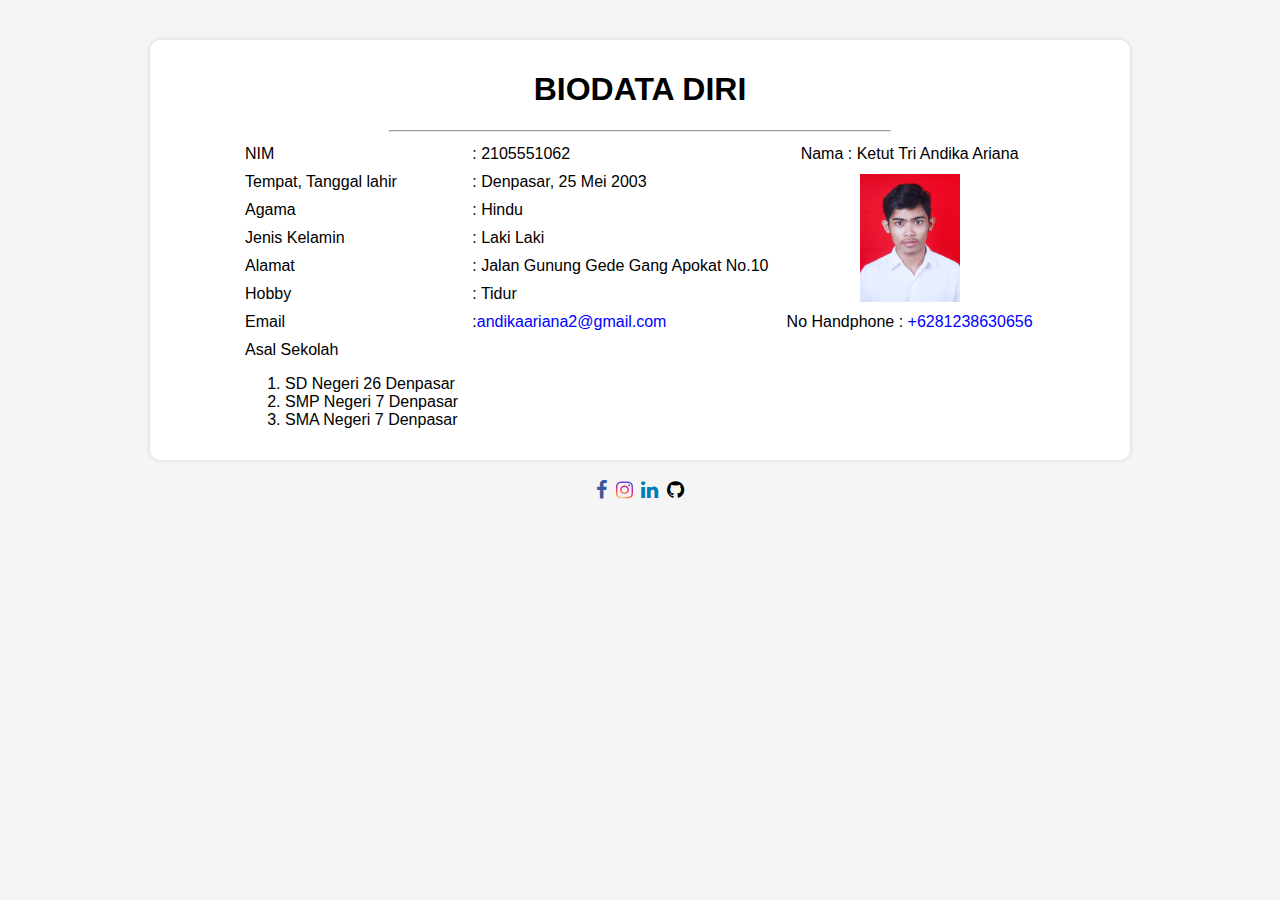
<file: biodata/index.html>
<html lang="en">
  <head>
    <meta charset="UTF-8" />
    <meta http-equiv="X-UA-Compatible" content="IE=edge" />
    <meta name="viewport" content="width=device-width, initial-scale=1.0" />
    <title>Latihan 1 html</title>
    <link rel="stylesheet" href="style.css" />
    <link rel="stylesheet" href="https://cdnjs.cloudflare.com/ajax/libs/font-awesome/4.7.0/css/font-awesome.min.css" />
  </head>
  <body>
    <div class="container">
      <div class="judul">
        <h1>BIODATA DIRI</h1>
      </div>

      <hr />

      <table align="center" cellpadding="5" width="800" cellspacing="0">
        <tr>
          <td>NIM</td>
          <td>: 2105551062</td>
          <td align="center">Nama : Ketut Tri Andika Ariana</td>
        </tr>

        <tr>
          <td>Tempat, Tanggal lahir</td>
          <td>: Denpasar, 25 Mei 2003</td>
          <td rowspan="5" align="center"><img src="../image/fotoku.jpeg" width="100" alt="" /></td>
        </tr>

        <tr>
          <td>Agama</td>
          <td>: Hindu</td>
        </tr>

        <tr>
          <td>Jenis Kelamin</td>
          <td>: Laki Laki</td>
        </tr>

        <tr>
          <td>Alamat</td>
          <td>: Jalan Gunung Gede Gang Apokat No.10</td>
        </tr>

        <tr>
          <td>Hobby</td>
          <td>: Tidur</td>
        </tr>

        <tr>
          <td>Email</td>
          <td class="link">:<a href="mailto: andikaariana2@gmail.com">andikaariana2@gmail.com </a></td>
          <td align="center" class="link">No Handphone : <a href="tel:+6281238630656">+6281238630656</a></td>
        </tr>

        <tr>
          <td>
            Asal Sekolah
            <ol>
              <li>SD Negeri 26 Denpasar</li>
              <li>SMP Negeri 7 Denpasar</li>
              <li>SMA Negeri 7 Denpasar</li>
            </ol>
          </td>
          <td></td>
          <td></td>
        </tr>
      </table>
    </div>

    <div class="social-media">
      <a href="https://www.facebook.com/andika.ariana.146/" target="_blank"><i class="fa fa-facebook"></i></a>
      <a href="https://www.instagram.com/andikaariana/" target="_blank"><i class="fa fa-instagram"></i></a>
      <a href="https://www.linkedin.com/in/andika-ariana-a4ba6b21a/" target="_blank"><i class="fa fa-linkedin"></i></a>
      <a href="https://github.com/andikaariana" target="_blank"><i class="fa fa-github"></i></a>
    </div>
  </body>
</html>
</file>
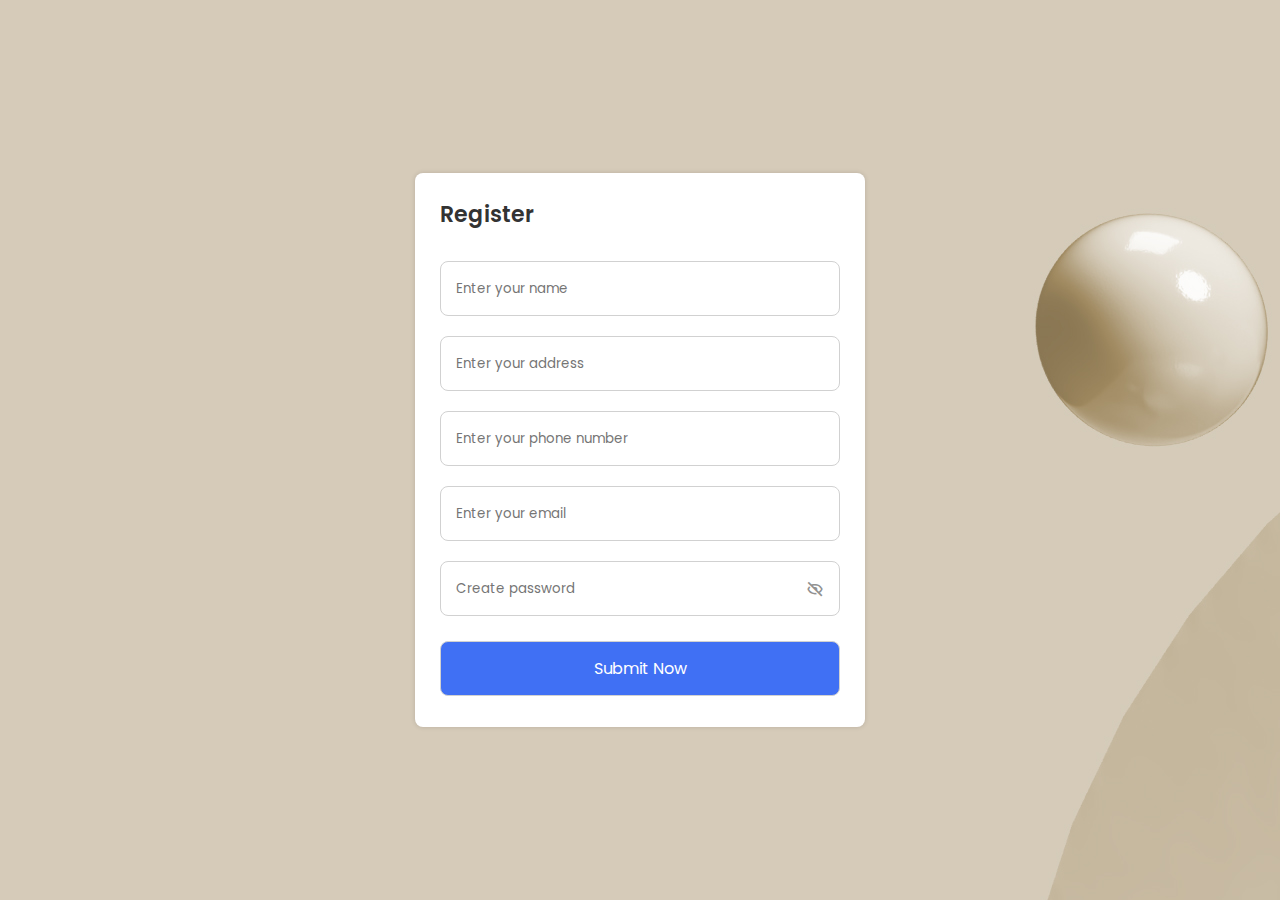
<file: form/index.html>
<!DOCTYPE html>
<html lang="en">
  <head>
    <meta charset="UTF-8" />
    <meta http-equiv="X-UA-Compatible" content="IE=edge" />
    <meta name="viewport" content="width=device-width, initial-scale=1.0" />
    <title>Register</title>
    <link rel="stylesheet" href="style.css" />
    <link href="https://unpkg.com/boxicons@2.1.2/css/boxicons.min.css" rel="stylesheet" />
  </head>
  <body>
    <div class="container">
      <header>Register</header>
      
      <form action="../biodata/index.html">
        <div class="field name-field">
          <div class="input-field">
            <input type="text" placeholder="Enter your name" class="name" />
          </div>
          <span class="error name-error">
            <i class="bx bx-error-circle error-icon"></i>
            <p class="error-text">Please enter a valid name</p>
          </span>
        </div>

        <div class="field address-field">
          <div class="input-field">
            <input type="text" placeholder="Enter your address" class="address" />
          </div>
          <span class="error address-error">
            <i class="bx bx-error-circle error-icon"></i>
            <p class="error-text">Please enter a valid address</p>
          </span>
        </div>

        <div class="field phone-field">
          <div class="input-field">
            <input type="number" placeholder="Enter your phone number" class="phone" />
          </div>
          <span class="error phone-error">
            <i class="bx bx-error-circle error-icon"></i>
            <p class="error-text">Please enter a valid phone number</p>
          </span>
        </div>

        <div class="field email-field">
          <div class="input-field">
            <input type="email" placeholder="Enter your email" class="email" />
          </div>
          <span class="error email-error">
            <i class="bx bx-error-circle error-icon"></i>
            <p class="error-text">Please enter a valid email</p>
          </span>
        </div>

        <div class="field create-password">
          <div class="input-field">
            <input type="password" placeholder="Create password" class="password" />
            <i class="bx bx-hide show-hide"></i>
          </div>
          <span class="error password-error">
            <i class="bx bx-error-circle error-icon"></i>
            <p class="error-text">Please enter atleast 8 character.</p>
          </span>
        </div>

        <div class="input-field button">
          <input type="submit" value="Submit Now" />
        </div>
      </form>
    </div>

    <!-- JavaScript -->
    <script src="form.js"></script>
  </body>
</html>
</file>
<file: biodata/style.css>
body {
  background-color: whitesmoke;
  margin: 0;
  padding: 0;
  font-family: "Trebuchet MS", "Lucida Sans Unicode", "Lucida Grande", "Lucida Sans", Arial, sans-serif;
}

.judul {
  text-align: center;
}

hr {
  width: 500;
}

.link a {
  text-decoration: none;
  color: blue;
}

.link :hover {
  color: blueviolet;
}

.container {
  background-color: azure;
  padding: 10px;
  margin: auto;
  width: 75%;
  border-radius: 10px;
  box-shadow: 0px 0px 5px rgba(0, 0, 0, 0.137);
  margin-bottom: 10px;
  margin-top: 40px;
  border: 1px solid lightgray;
  border: none;
  background: #fff;
  font-size: 16px;
  outline: none;
}

.social-media {
  text-align: center;
  font-size: 30px;
}

.social-media .fa {
  font-size: 20px;
}

.social-media .fa:hover {
  opacity: 0.7;
}

.social-media .fa-facebook {
  color: #3b5998;
}

.fa.fa-instagram {
  color: transparent;
  background: radial-gradient(circle at 30% 107%, #fdf497 0%, #fdf497 5%, #fd5949 45%, #d6249f 60%, #285aeb 90%);
  background: -webkit-radial-gradient(circle at 30% 107%, #fdf497 0%, #fdf497 5%, #fd5949 45%, #d6249f 60%, #285aeb 90%);
  background-clip: text;
  -webkit-background-clip: text;
}

.fa-twitter {
  color: #55acee;
}

.fa-linkedin {
  color: #007bb5;
}

.fa-github {
  color: black;
}
</file>
<file: form/style.css>
/* Google Fonts - Poppins */
@import url("https://fonts.googleapis.com/css2?family=Poppins:wght@300;400;500;600&display=swap");

* {
  margin: 0;
  padding: 0;
  box-sizing: border-box;
  font-family: "Poppins", sans-serif;
}
body {
  min-height: 100vh;
  display: flex;
  align-items: center;
  justify-content: center;
  background-image: url(../image/background.jpg);
}
.container {
  position: relative;
  max-width: 450px;
  width: 100%;
  padding: 25px;
  margin: 15px;
  border-radius: 8px;
  box-shadow: 0px 0px 5px rgba(0, 0, 0, 0.137);
  background-color: #fff;
}
.container header {
  font-size: 22px;
  font-weight: 600;
  color: #333;
}
.container form {
  margin-top: 30px;
}
form .field {
  margin-bottom: 20px;
}
form .input-field {
  position: relative;
  height: 55px;
  width: 100%;
}
.input-field input {
  height: 100%;
  width: 100%;
  outline: none;
  border: none;
  border-radius: 8px;
  padding: 0 15px;
  border: 1px solid #d1d1d1;
}
.invalid input {
  border-color: #d93025;
}
.input-field .show-hide {
  position: absolute;
  right: 13px;
  top: 50%;
  transform: translateY(-50%);
  font-size: 18px;
  color: #919191;
  cursor: pointer;
  padding: 3px;
}
.field .error {
  display: flex;
  align-items: center;
  margin-top: 6px;
  color: #d93025;
  font-size: 13px;
  display: none;
}
.invalid .error {
  display: flex;
}
.error .error-icon {
  margin-right: 6px;
  font-size: 15px;
}
.create-password .error {
  align-items: flex-start;
}
.create-password .error-icon {
  margin-top: 4px;
}
.button {
  margin: 25px 0 6px;
}
.button input {
  color: #fff;
  font-size: 16px;
  font-weight: 400;
  background-color: #4070f4;
  cursor: pointer;
  transition: all 0.3s ease;
}
.button input:hover {
  background-color: #0e4bf1;
}
</file>
